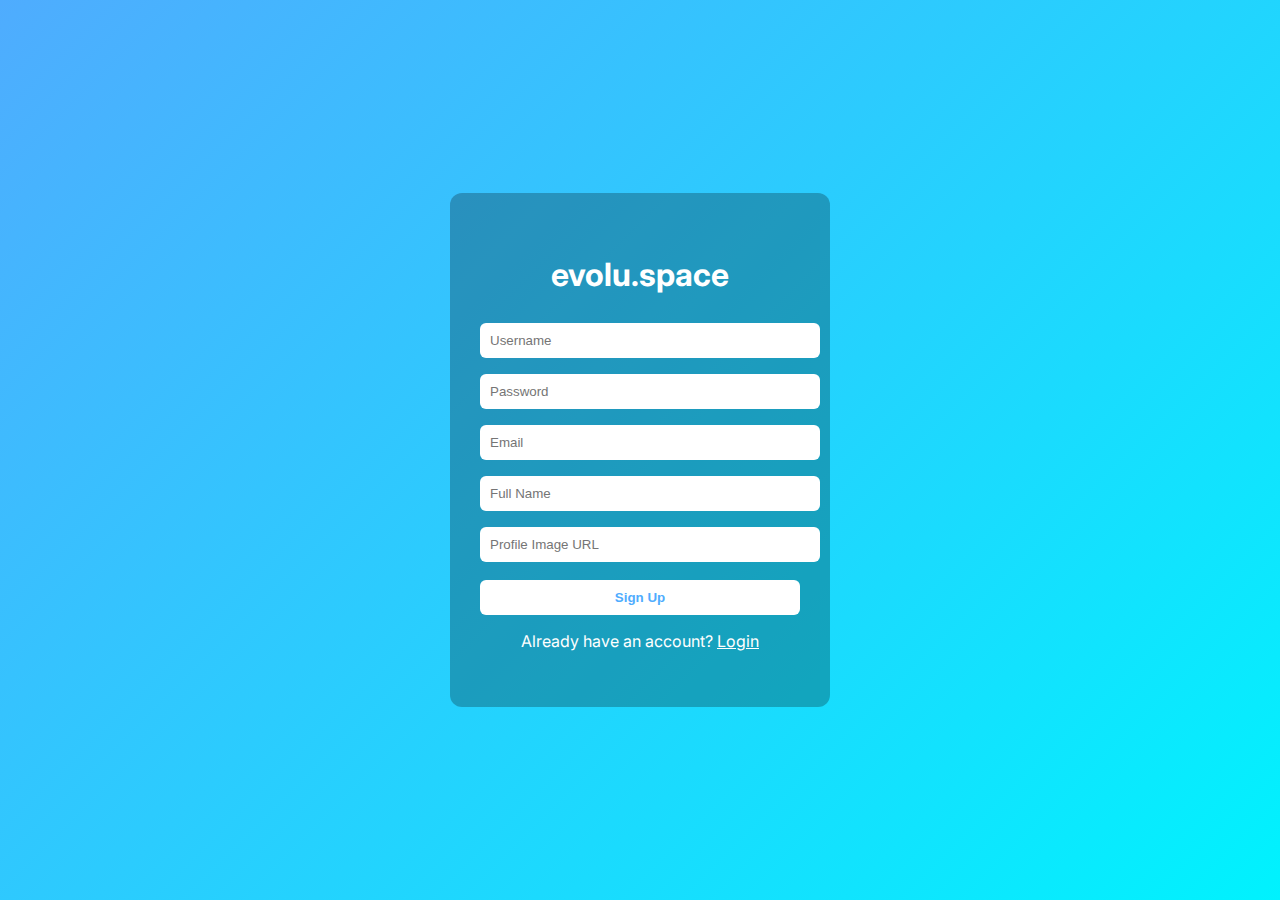
<file: signup.html>
<!DOCTYPE html>
<html lang="en">
<head>
<meta charset="UTF-8">
<meta name="viewport" content="width=device-width, initial-scale=1.0">
<title>Sign Up | evolu.space</title>
<link href="https://fonts.googleapis.com/css2?family=Inter:wght@400;600&display=swap" rel="stylesheet">
<link rel="stylesheet" href="/css/auth.css">
</head>
<body>
<div class="auth-container">
  <h1>evolu.space</h1>
  <form id="signup-form">
    <input type="text" id="signup-username" placeholder="Username" required>
    <input type="password" id="signup-password" placeholder="Password" required>
    <input type="email" id="signup-email" placeholder="Email" required>
    <input type="text" id="signup-name" placeholder="Full Name" required>
    <input type="url" id="signup-profile-img" placeholder="Profile Image URL" required>
    <button type="submit">Sign Up</button>
    <p>Already have an account? <a href="/index.html">Login</a></p>
  </form>
</div>

<script src="/js/auth.js"></script>
</body>
</html>
</file>
<file: css/auth.css>
body {
  font-family: 'Inter', sans-serif;
  display: flex;
  justify-content: center;
  align-items: center;
  min-height: 100vh;
  background: linear-gradient(135deg,#4facfe,#00f2fe);
  margin:0;
  color:#fff;
}

.auth-container {
  background: rgba(0,0,0,0.25);
  padding: 40px 30px;
  border-radius: 12px;
  text-align: center;
  width: 320px;
}

.auth-container input {
  width: 100%;
  padding: 10px;
  margin: 8px 0;
  border: none;
  border-radius: 6px;
}

.auth-container button {
  width: 100%;
  padding: 10px;
  margin-top: 10px;
  border-radius: 6px;
  border: none;
  background: #fff;
  color: #4facfe;
  font-weight: 600;
  cursor: pointer;
}
.auth-container button:hover { background: #e0e0e0; }

.auth-container a {
  color: #fff;
  text-decoration: underline;
  cursor: pointer;
}
body {
  font-family: 'Inter', sans-serif;
  display: flex;
  justify-content: center;
  align-items: center;
  min-height: 100vh;
  background: linear-gradient(135deg,#4facfe,#00f2fe);
  margin:0;
  color:#fff;
}

.auth-container {
  background: rgba(0,0,0,0.25);
  padding: 40px 30px;
  border-radius: 12px;
  text-align: center;
  width: 320px;
}

.auth-container input {
  width: 100%;
  padding: 10px;
  margin: 8px 0;
  border: none;
  border-radius: 6px;
}

.auth-container button {
  width: 100%;
  padding: 10px;
  margin-top: 10px;
  border-radius: 6px;
  border: none;
  background: #fff;
  color: #4facfe;
  font-weight: 600;
  cursor: pointer;
}
.auth-container button:hover { background: #e0e0e0; }

.auth-container a {
  color: #fff;
  text-decoration: underline;
  cursor: pointer;
}
body {
  font-family: 'Inter', sans-serif;
  display: flex;
  justify-content: center;
  align-items: center;
  min-height: 100vh;
  background: linear-gradient(135deg,#4facfe,#00f2fe);
  margin:0;
  color:#fff;
}

.auth-container {
  background: rgba(0,0,0,0.25);
  padding: 40px 30px;
  border-radius: 12px;
  text-align: center;
  width: 320px;
}

.auth-container input {
  width: 100%;
  padding: 10px;
  margin: 8px 0;
  border: none;
  border-radius: 6px;
}

.auth-container button {
  width: 100%;
  padding: 10px;
  margin-top: 10px;
  border-radius: 6px;
  border: none;
  background: #fff;
  color: #4facfe;
  font-weight: 600;
  cursor: pointer;
}
.auth-container button:hover { background: #e0e0e0; }

.auth-container a {
  color: #fff;
  text-decoration: underline;
  cursor: pointer;
}
</file>
